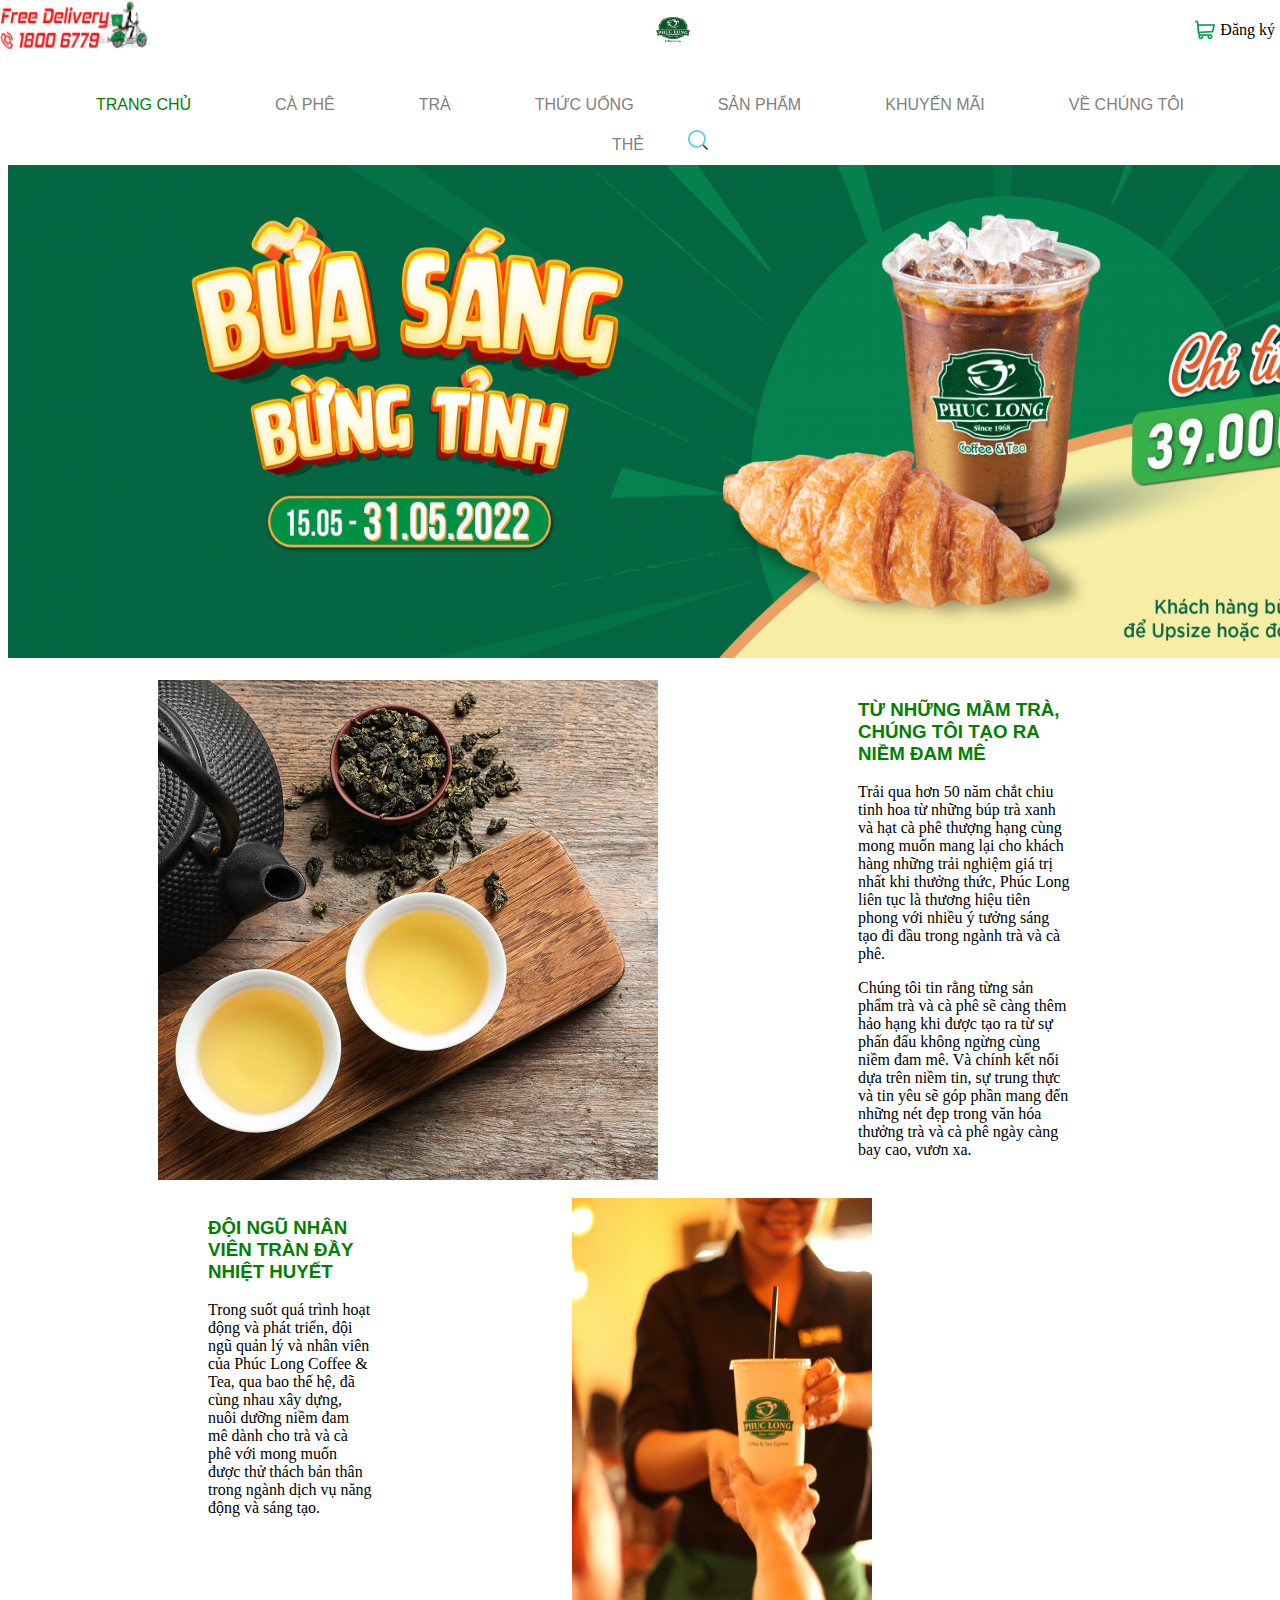
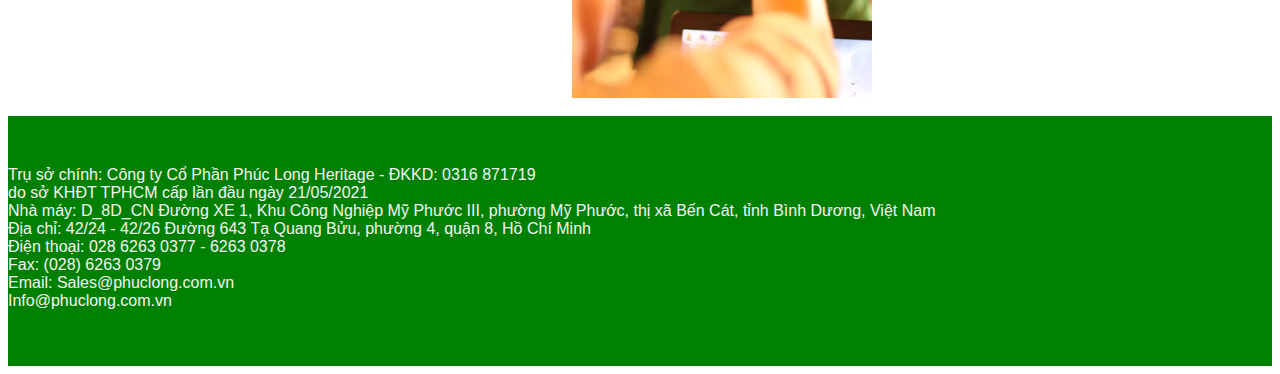
<file: index.html>
<!DOCTYPE html>
<html lang="en">
<head>
    <meta charset="UTF-8">
    <meta http-equiv="X-UA-Compatible" content="IE=edge">
    <meta name="viewport" content="width=device-width, initial-scale=1.0">
    <link rel="Stylesheet" href="css/index.css">
    <title>Phúc Long Coffee & Tea</title>
</head>
<body>
    <div class="hea">
    <main>
        <img src="img/gh.png" id="gh" width="150" height="50">
        <img src="img/pl.png" width="60" height="60">
        <a href="dangnhap.html" target="page" id="dk">Đăng ký</a>
        <img src="img/hang.png" id="h" width="20" height="20">
    </main>
    <nav>
        <a href="/index.html" target="page" id="tt">TRANG CHỦ</a>
        <a href="" target="page">CÀ PHÊ</a>
        <a href="" target="page">TRÀ</a>
        <a href="" target="page">THỨC UỐNG</a>
        <a href="/sanpham.html" target="page">SẢN PHẨM</a>
        <a href="" target="page">KHUYẾN MÃI</a>
        <a href="" target="page">VỀ CHÚNG TÔI</a>
        <a href="" target="page">THẺ</a>
        <img src="img/search.png" width="20" height="20">
    </nav>
</div>
    <header>
        <img src="img/banner.jpg" width="1500" height="500" style="margin-top: 150px;">
    </header>

    <div id="Container">
            <br>
            <div class="sp">
                <div class="ha">
                    <img src="/img/se1.jpg" id="gt" width="500" height="500"><br>
                </div>
                <div class="chu">
                   <h3><p>TỪ NHỮNG MẦM TRÀ, CHÚNG TÔI TẠO RA NIỀM ĐAM MÊ</p></h3> 
                    <p>Trải qua hơn 50 năm chắt chiu tinh hoa từ những búp trà xanh và hạt cà phê thượng hạng
                    cùng mong muốn mang lại cho khách hàng những trải nghiệm giá trị nhất khi thưởng thức,
                    Phúc Long liên tục là thương hiệu tiên phong với nhiều ý tưởng sáng tạo đi đầu trong
                    ngành trà và cà phê.
                    </p>
                    <p>
                    Chúng tôi tin rằng từng sản phẩm trà và cà phê sẽ càng thêm hảo hạng khi được tạo ra
                    từ sự phấn đấu không ngừng cùng niềm đam mê. Và chính kết nối dựa trên niềm tin, sự trung
                    thực và tin yêu sẽ góp phần mang đến những nét đẹp trong văn hóa thưởng trà và cà phê ngày càng
                    bay cao, vươn xa.
                    </p>
                </div>
                <br>
            </div>
            <br>
            <div class="sp1">
                    <div class="chu1">
                    <h3><p>ĐỘI NGŨ NHÂN VIÊN TRÀN ĐẦY NHIỆT HUYẾT</p></h3>
                    <p>Trong suốt quá trình hoạt động và phát triển, đội ngũ quản lý và nhân viên của Phúc Long
                        Coffee & Tea, qua bao thế hệ, đã cùng nhau xây dựng, nuôi dưỡng niềm đam mê dành cho trà
                        và cà phê với mong muốn được thử thách bản thân trong ngành dịch vụ năng động và sáng
                        tạo.</p>
                    </div>
                    <div class="ha1">
                        <img src="/img/se2.jpg" id="gt1" width="300" height="500"><br>
                     </div>
            </div>
    </div>
    <br>
    
        <footer>
            <div class="footer">
            Trụ sở chính: Công ty Cổ Phần Phúc Long Heritage - ĐKKD: 0316 871719<br>
            do sở KHĐT TPHCM cấp lần đầu ngày 21/05/2021<br>
            Nhà máy: D_8D_CN Đường XE 1, Khu Công Nghiệp Mỹ Phước III, phường Mỹ Phước, thị xã Bến Cát, tỉnh Bình
            Dương,
            Việt Nam<br>
            Địa chỉ: 42/24 - 42/26 Đường 643 Tạ Quang Bửu, phường 4, quận 8, Hồ Chí Minh<br>
            Điện thoại: 028 6263 0377 - 6263 0378<br>
            Fax: (028) 6263 0379<br>
            Email: Sales@phuclong.com.vn<br>
            Info@phuclong.com.vn<br>
        </div>
        </footer>
    

</body>

</html>
</file>
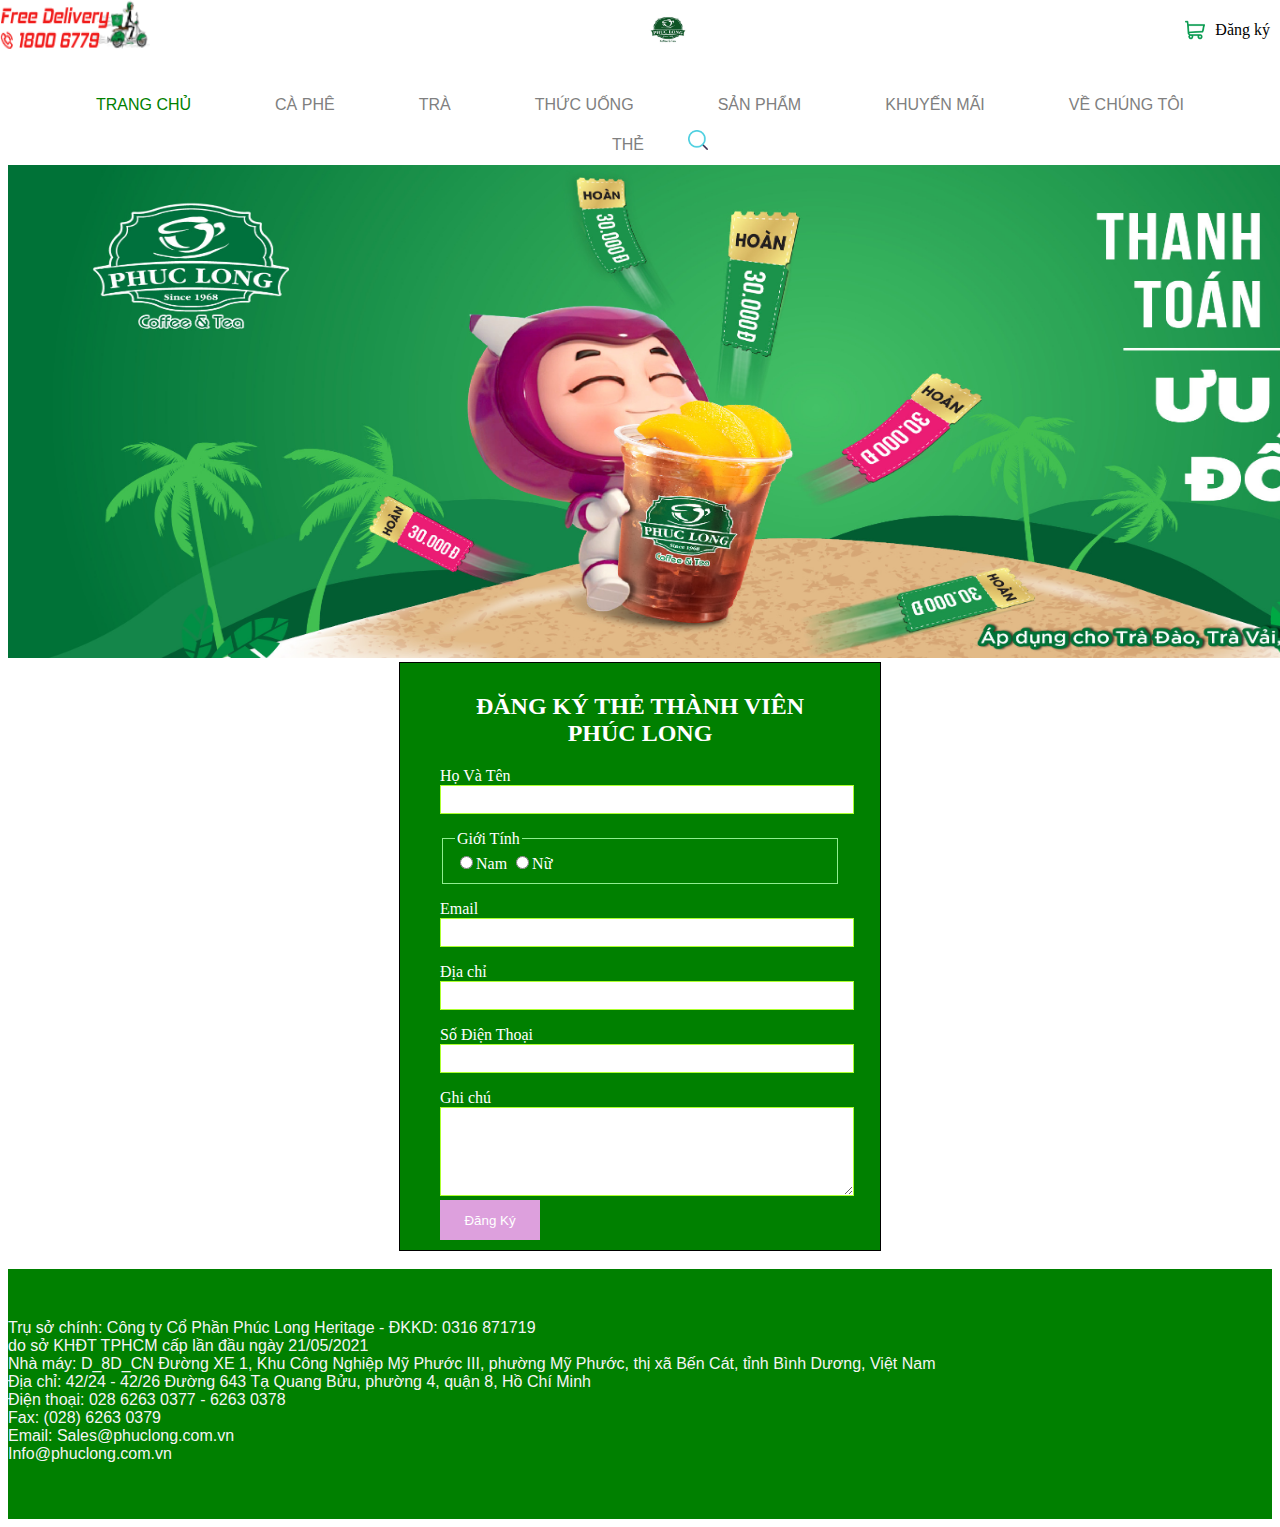
<file: dangnhap.html>
<!DOCTYPE html>
<html lang="en">
<head>
    <meta charset="UTF-8">
    <meta http-equiv="X-UA-Compatible" content="IE=edge">
    <meta name="viewport" content="width=device-width, initial-scale=1.0">
    <link rel="Stylesheet" href="css/dn.css">
    <title>Đăng Nhập</title>
</head>
<body>
    <div class="hea">
        <main>
            <img src="img/gh.png" id="gh" width="150" height="50">
            <img src="img/pl.png" width="60" height="60">
            <a href="dangnhap.html" target="page" id="dk">Đăng ký</a>
            <img src="img/hang.png" id="h" width="20" height="20">
        </main>
        <nav>
            <a href="/index.html" target="page" id="tt">TRANG CHỦ</a>
            <a href="" target="page">CÀ PHÊ</a>
            <a href="" target="page">TRÀ</a>
            <a href="" target="page">THỨC UỐNG</a>
            <a href="/sanpham.html" target="page">SẢN PHẨM</a>
            <a href="" target="page">KHUYẾN MÃI</a>
            <a href="" target="page">VỀ CHÚNG TÔI</a>
            <a href="" target="page">THẺ</a>
            <img src="img/search.png" width="20" height="20">
        </nav>
    </div>
        <header>
            <img src="img/dn.jpg" width="1500" height="500" style="margin-top: 150px;">
        </header>
    <form id="form1">
        <h2 style="text-align: center;">ĐĂNG KÝ THẺ THÀNH VIÊN PHÚC LONG</h2>
        <p>
            <label>Họ Và Tên</label><br>
            <input id="ht" type="text" class="txt">
        </p>
        <p>
            <fieldset id="fs1">
                <legend>Giới Tính</legend>
                <input type="radio" name="gt" value="Nam"><label>Nam</label>
                <input type="radio" name="gt" value="Nữ"><label>Nữ</label><br>
            </fieldset>
        </p>
        <p>
            <label>Email</label><br>
            <input id="email" type="text" class="txt">
        </p>
        <p>
            <label>Địa chỉ</label><br>
            <input id="dc" type="text" class="txt">
        </p>
        <p>
            <label>Số Điện Thoại</label><br>
            <input id="sdt" type="number" class="txt">
        </p>
        <label>Ghi chú</label><br>
        <textarea id="ghichu" cols="54" rows="5" class="txt"></textarea>
        <div id="baoloi"></div>
        <button type="button" onclick=" kiemtra();" id="dangki">Đăng Ký</button>
    </form>
    <br>
    
        <footer>
            <div class="footer">
            Trụ sở chính: Công ty Cổ Phần Phúc Long Heritage - ĐKKD: 0316 871719<br>
            do sở KHĐT TPHCM cấp lần đầu ngày 21/05/2021<br>
            Nhà máy: D_8D_CN Đường XE 1, Khu Công Nghiệp Mỹ Phước III, phường Mỹ Phước, thị xã Bến Cát, tỉnh Bình
            Dương,
            Việt Nam<br>
            Địa chỉ: 42/24 - 42/26 Đường 643 Tạ Quang Bửu, phường 4, quận 8, Hồ Chí Minh<br>
            Điện thoại: 028 6263 0377 - 6263 0378<br>
            Fax: (028) 6263 0379<br>
            Email: Sales@phuclong.com.vn<br>
            Info@phuclong.com.vn<br>
        </div>
        </footer>
        <script src="dangnhap.js"></script>
</body>
</html>
</file>
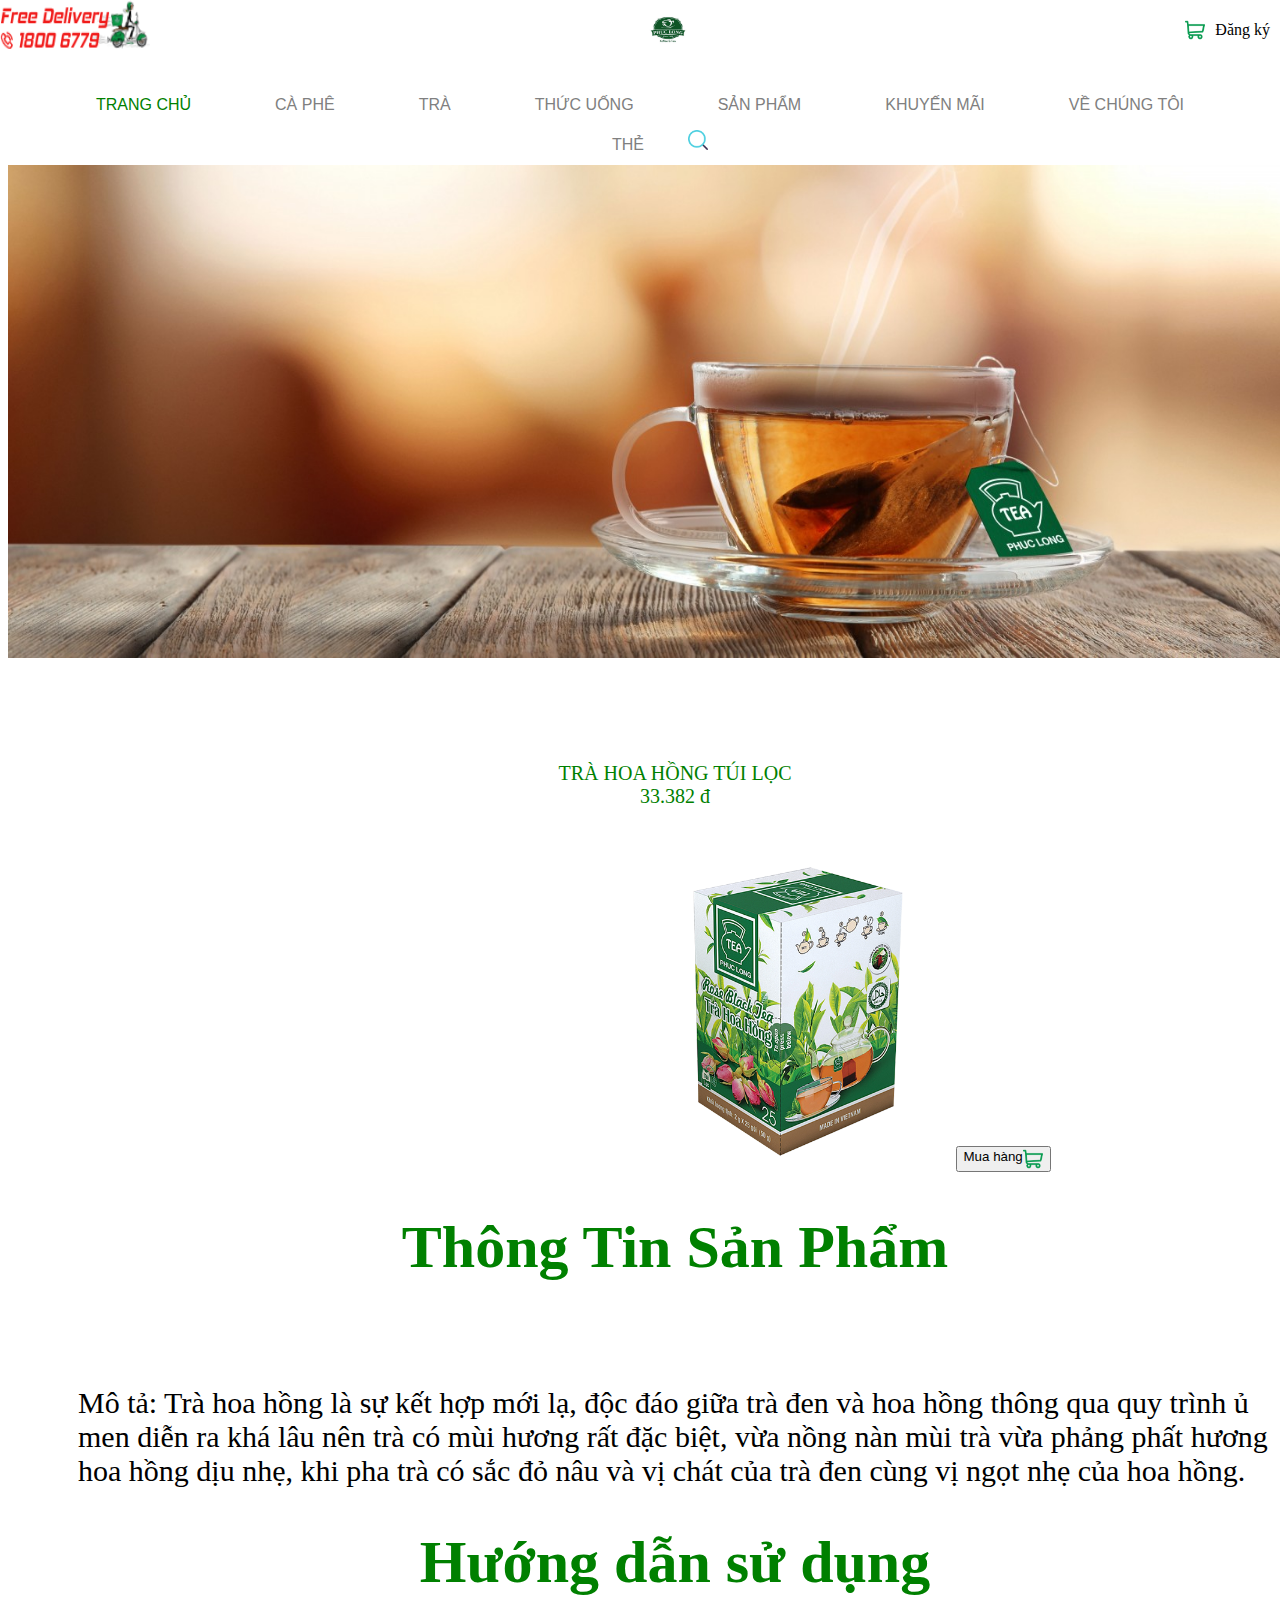
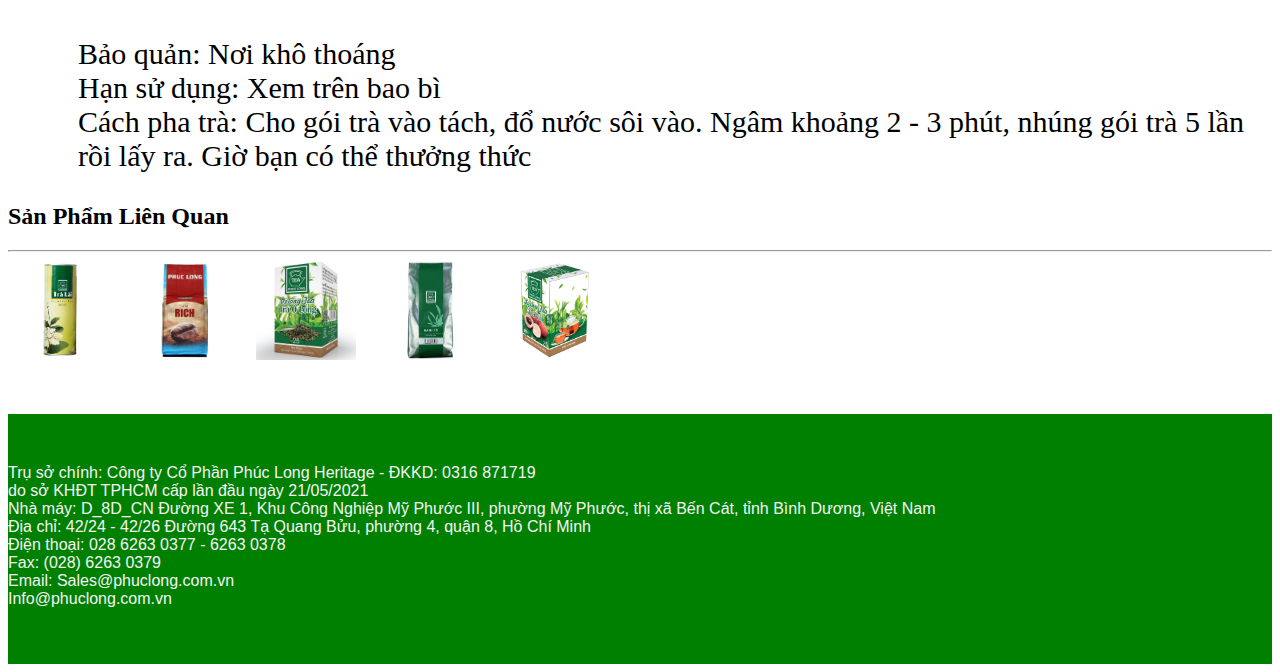
<file: details.html>
<!DOCTYPE html>
<html lang="en">

<head>
    <meta charset="UTF-8">
    <meta http-equiv="X-UA-Compatible" content="IE=edge">
    <meta name="viewport" content="width=device-width, initial-scale=1.0">
    <link rel="Stylesheet" href="css/details.css">
    <title>Thông tin trà hoa hồng</title>
</head>

<body>
    <div class="hea">
        <main>
            <img src="img/gh.png" id="gh" width="150" height="50">
            <img src="img/pl.png" width="60" height="60">
            <a href="dangnhap.html" target="page" id="dk">Đăng ký</a>
            <img src="img/hang.png" id="h" width="20" height="20">
        </main>
        <nav>
            <a href="/index.html" target="page" id="tt">TRANG CHỦ</a>
            <a href="" target="page">CÀ PHÊ</a>
            <a href="" target="page">TRÀ</a>
            <a href="" target="page">THỨC UỐNG</a>
            <a href="/sanpham.html" target="page">SẢN PHẨM</a>
            <a href="" target="page">KHUYẾN MÃI</a>
            <a href="" target="page">VỀ CHÚNG TÔI</a>
            <a href="" target="page">THẺ</a>
            <img src="img/search.png" width="20" height="20">
        </nav>
    </div>
    <header>
        <img src="img/tra.jpg" width="1500" height="500" style="margin-top: 150px;">
    </header>
    <div class="row">
        <article class="col-sm-9">
            <div class="row" style="margin-top: 100px; margin-left: 30px;">
                <div class="chu" style=" font-size: 30px;">
                    <ul>
                        <p id="tra">TRÀ HOA HỒNG TÚI LỌC<br>
                            33.382 đ</p><br>
                        <img src="img/tuiloc.png" width="300px" style="margin-left: 570px;">
                    <button><img src="img/hang.png" width="20px" style="float: right;">Mua hàng</button>
                        <h1 style="color:green ;">Thông Tin Sản Phẩm</h1><br>
                        <p>Mô tả: Trà hoa hồng là sự kết hợp mới lạ, độc đáo giữa trà đen và hoa hồng thông qua quy trình ủ
                        men diễn ra khá lâu nên trà có mùi hương rất đặc biệt, vừa nồng nàn mùi trà vừa phảng phất hương
                        hoa hồng dịu nhẹ, khi pha trà có sắc đỏ nâu và vị chát của trà đen cùng vị ngọt nhẹ của hoa
                        hồng.</p>
                           <h1> Hướng dẫn sử dụng</h1>
                            <p>Bảo quản: Nơi khô thoáng<br>
                                Hạn sử dụng: Xem trên bao bì<br>
                                Cách pha trà: Cho gói trà vào tách, đổ nước sôi vào. Ngâm khoảng 2 - 3 phút, nhúng gói trà 5 lần rồi lấy ra. Giờ bạn có thể thưởng thức</p>
                    </ul>
                </div>
            </div>
            <div class="row2">
                <div class="col-sm-12">
                    <h2>Sản Phẩm Liên Quan</h2>
                    <hr>
                    <img src="img/tlg.png" style="width: 100px; padding-right: 20px;">
                    <img src="img/cfrich.png" style="width: 100px;padding-right: 20px;">
                    <img src="img/otl.png" style="width: 100px;padding-right: 20px;">
                    <img src="img/tx.jpg" style="width: 100px;padding-right: 20px;">
                    <img src="img/tvtuiloc.png" style="width: 100px;">
                </div>
            </div>
        </article>
    </div>
    <footer>
        <div class="footer">
            Trụ sở chính: Công ty Cổ Phần Phúc Long Heritage - ĐKKD: 0316 871719<br>
            do sở KHĐT TPHCM cấp lần đầu ngày 21/05/2021<br>
            Nhà máy: D_8D_CN Đường XE 1, Khu Công Nghiệp Mỹ Phước III, phường Mỹ Phước, thị xã Bến Cát, tỉnh Bình
            Dương,
            Việt Nam<br>
            Địa chỉ: 42/24 - 42/26 Đường 643 Tạ Quang Bửu, phường 4, quận 8, Hồ Chí Minh<br>
            Điện thoại: 028 6263 0377 - 6263 0378<br>
            Fax: (028) 6263 0379<br>
            Email: Sales@phuclong.com.vn<br>
            Info@phuclong.com.vn<br>
        </div>
    </footer>
</body>

</html>
</file>
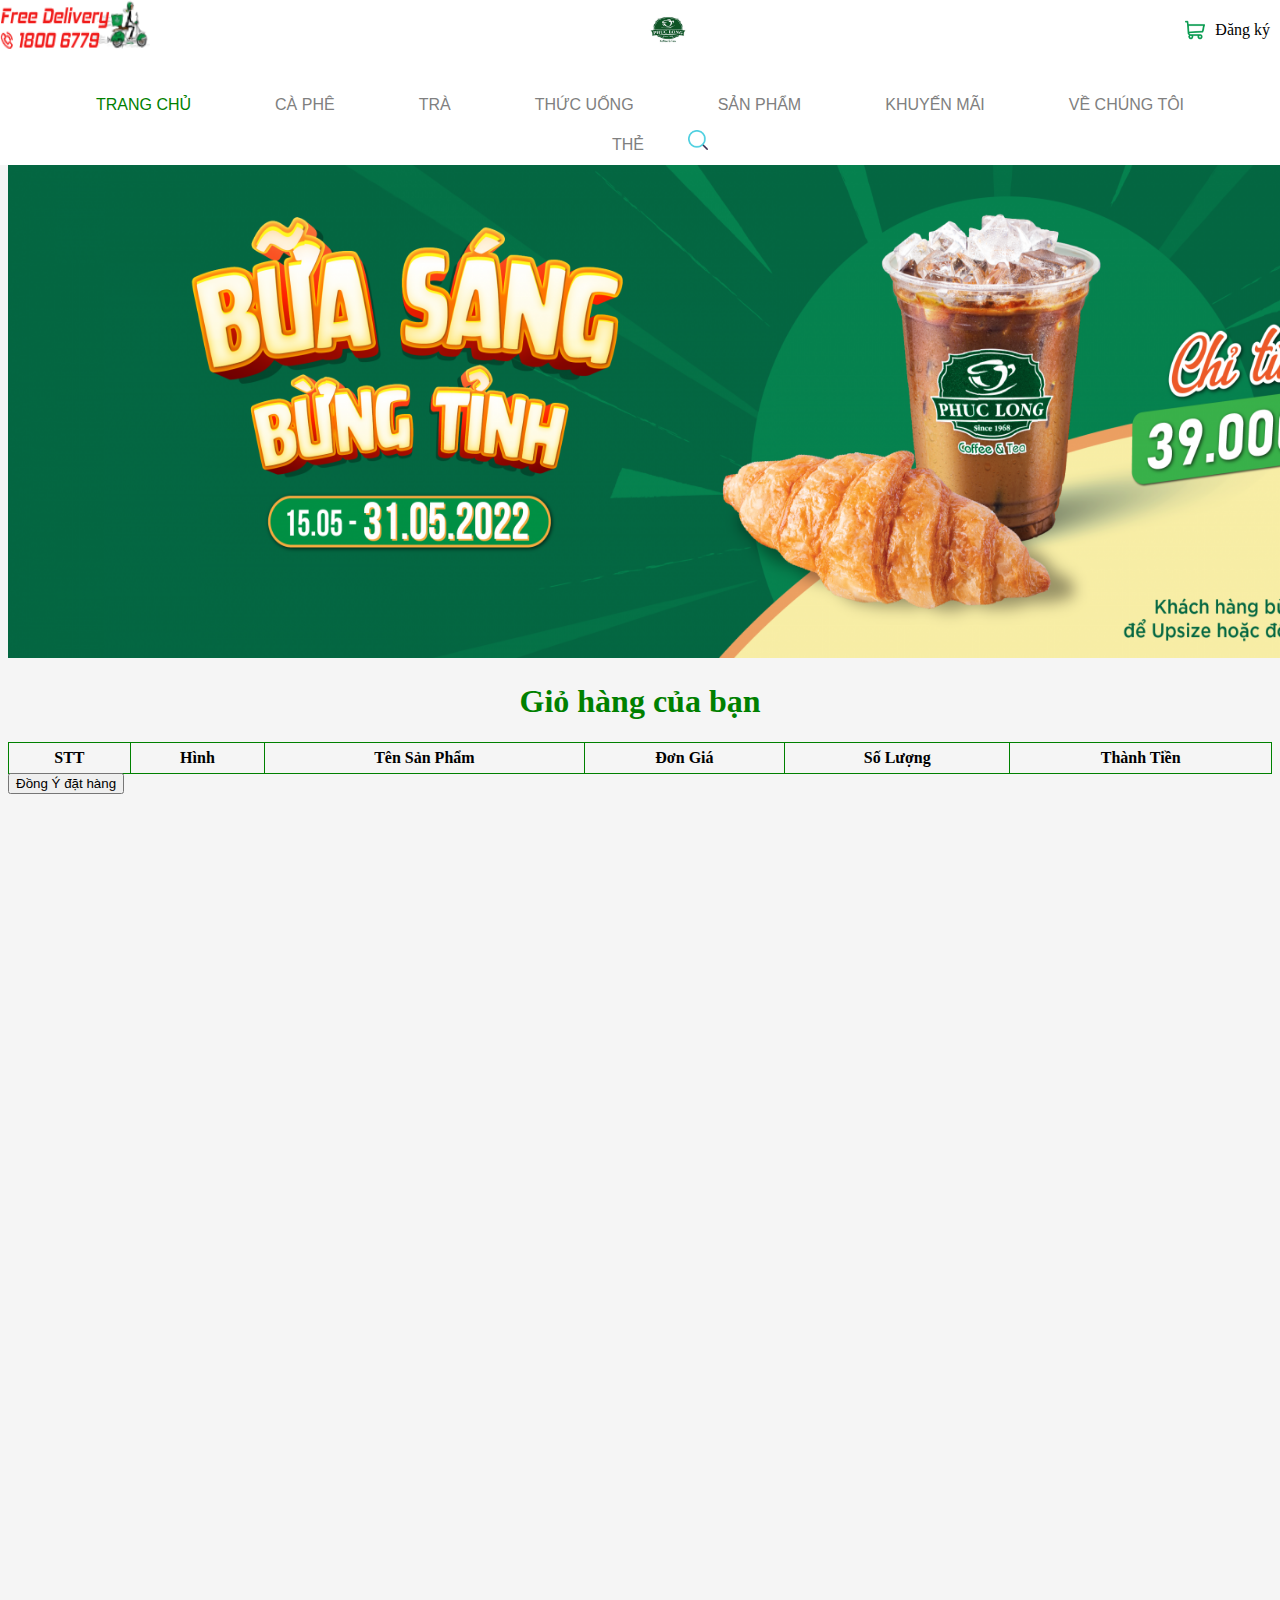
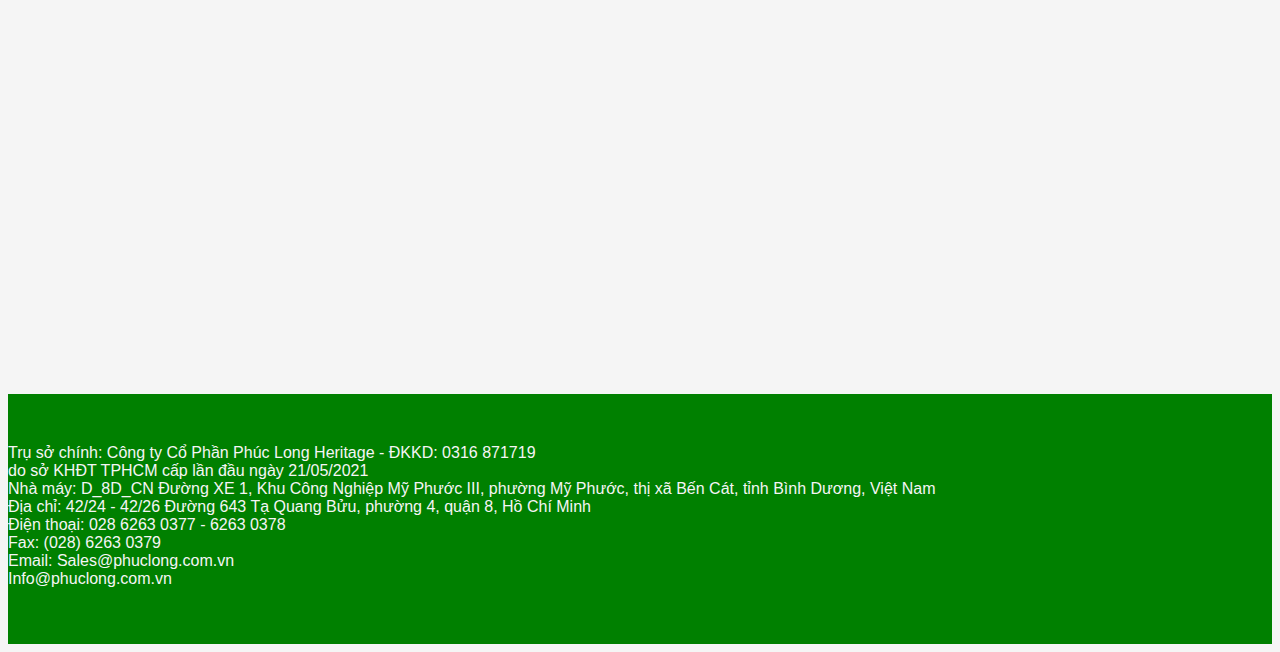
<file: giohang.html>
<!DOCTYPE html>
<html lang="en">
<head>
    <meta charset="UTF-8">
    <meta http-equiv="X-UA-Compatible" content="IE=edge">
    <meta name="viewport" content="width=device-width, initial-scale=1.0">
    <link rel="Stylesheet" href="css/index.css">
    <link rel="Stylesheet" href="css/sanpham.css">
    <title>Giỏ hàng của bạn</title>
</head>
<body>
    <div class="hea">
        <main>
            <img src="img/gh.png" id="gh" width="150" height="50">
            <img src="img/pl.png" width="60" height="60">
            <a href="dangnhap.html" target="page" id="dk">Đăng ký</a>
            <img src="img/hang.png" id="h" width="20" height="20">
        </main>
        <nav>
            <a href="/index.html" target="page" id="tt">TRANG CHỦ</a>
            <a href="" target="page">CÀ PHÊ</a>
            <a href="" target="page">TRÀ</a>
            <a href="" target="page">THỨC UỐNG</a>
            <a href="/sanpham.html" target="page">SẢN PHẨM</a>
            <a href="" target="page">KHUYẾN MÃI</a>
            <a href="" target="page">VỀ CHÚNG TÔI</a>
            <a href="" target="page">THẺ</a>
            <img src="img/search.png" width="20" height="20">
        </nav>
    </div>
        <header>
            <img src="img/banner.jpg" width="1500" height="500" style="margin-top: 150px;">
        </header>
        <div class="row mb">
            <h1>Giỏ hàng của bạn</h1>
            <table>
                <tr>
                    <th>STT</th>
                        <th>Hình</th>
                        <th>Tên Sản Phẩm</th>
                        <th>Đơn Giá</th>
                        <th>Số Lượng</th>
                        <th>Thành Tiền</th>
                </tr>
                <tr>
                    <tbody id="mycart"></tbody>
            </table>
        </div>
        <div class="row mb">
            <button class="dongy" onclick="dongydathang()">Đồng Ý đặt hàng</button>
        </div>
        <footer>
            <div class="footer">
                Trụ sở chính: Công ty Cổ Phần Phúc Long Heritage - ĐKKD: 0316 871719<br>
                do sở KHĐT TPHCM cấp lần đầu ngày 21/05/2021<br>
                Nhà máy: D_8D_CN Đường XE 1, Khu Công Nghiệp Mỹ Phước III, phường Mỹ Phước, thị xã Bến Cát, tỉnh Bình
                Dương,
                Việt Nam<br>
                Địa chỉ: 42/24 - 42/26 Đường 643 Tạ Quang Bửu, phường 4, quận 8, Hồ Chí Minh<br>
                Điện thoại: 028 6263 0377 - 6263 0378<br>
                Fax: (028) 6263 0379<br>
                Email: Sales@phuclong.com.vn<br>
                Info@phuclong.com.vn<br>
            </div>
        </footer>
        <script src="thuvien.js"></script>
        <script>
            showthanhtoan_trangthanhtoan()
        </script>
</body>
</html>
</file>
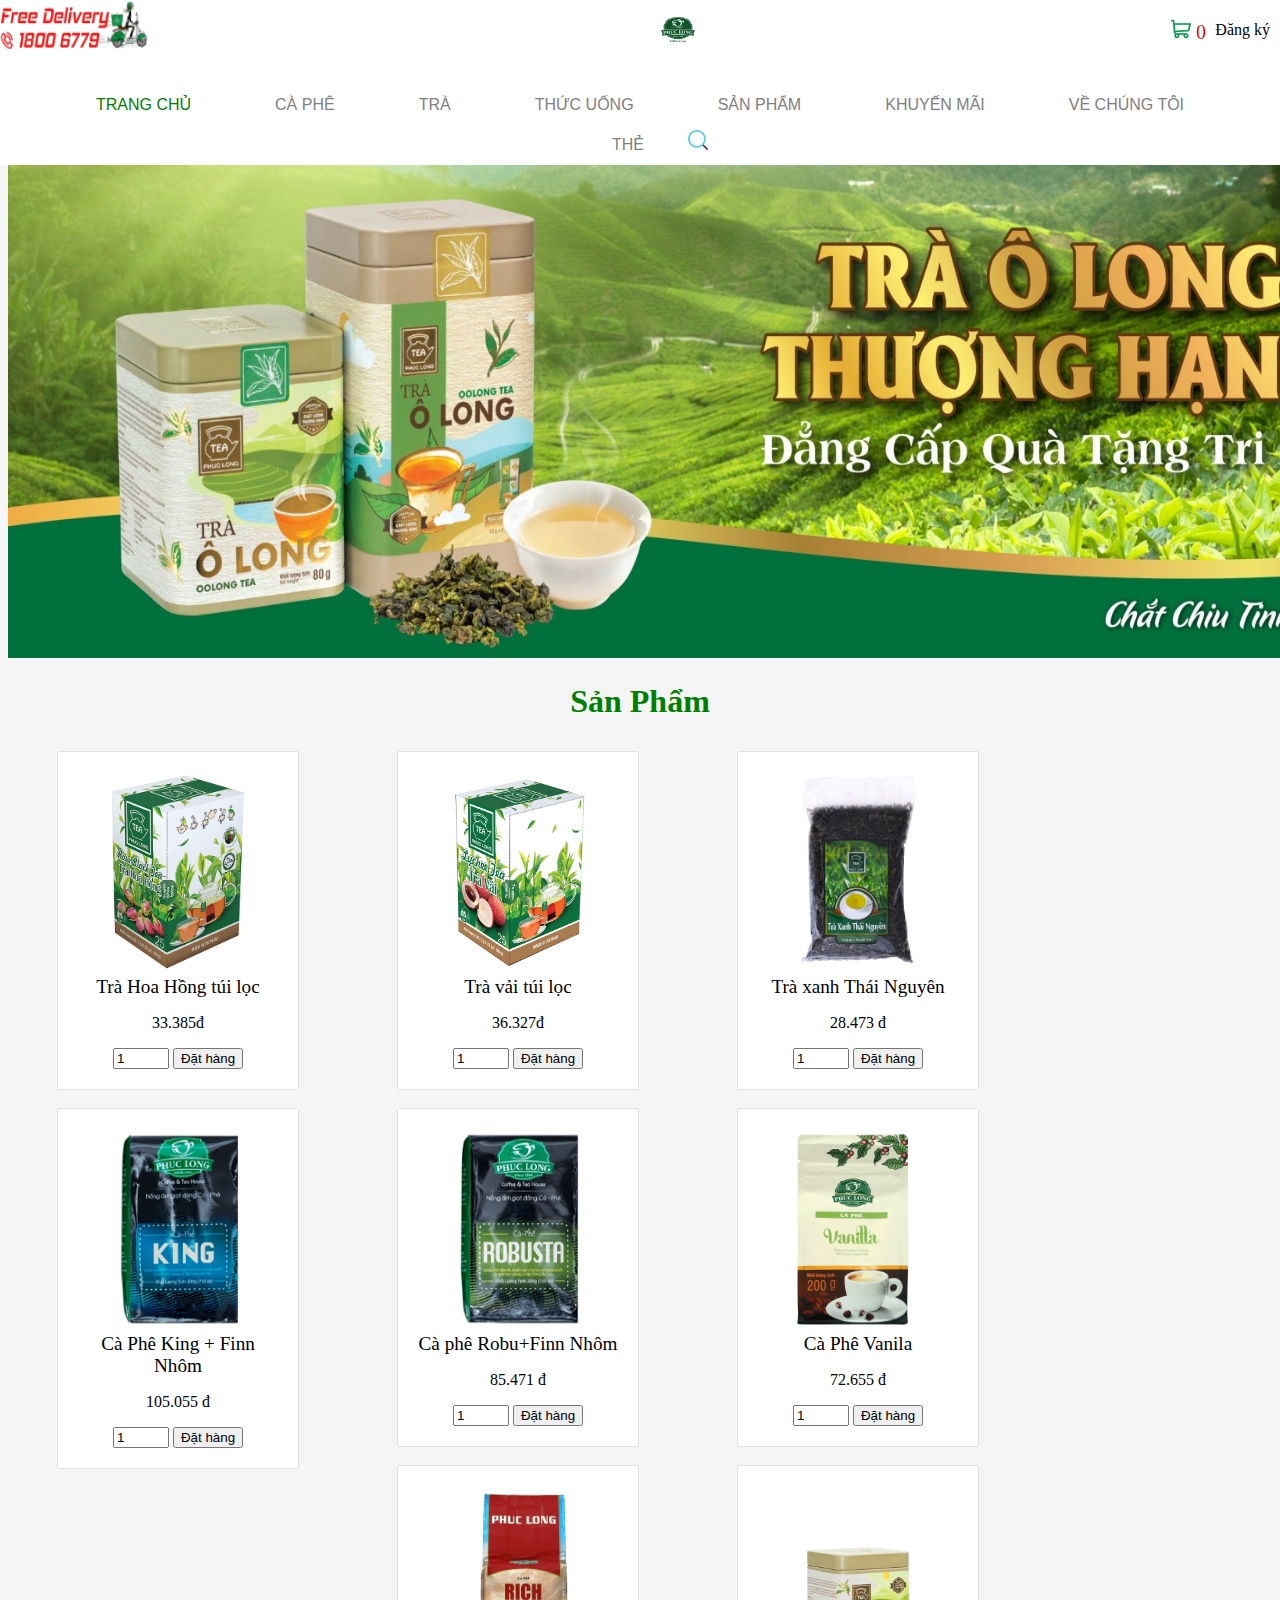
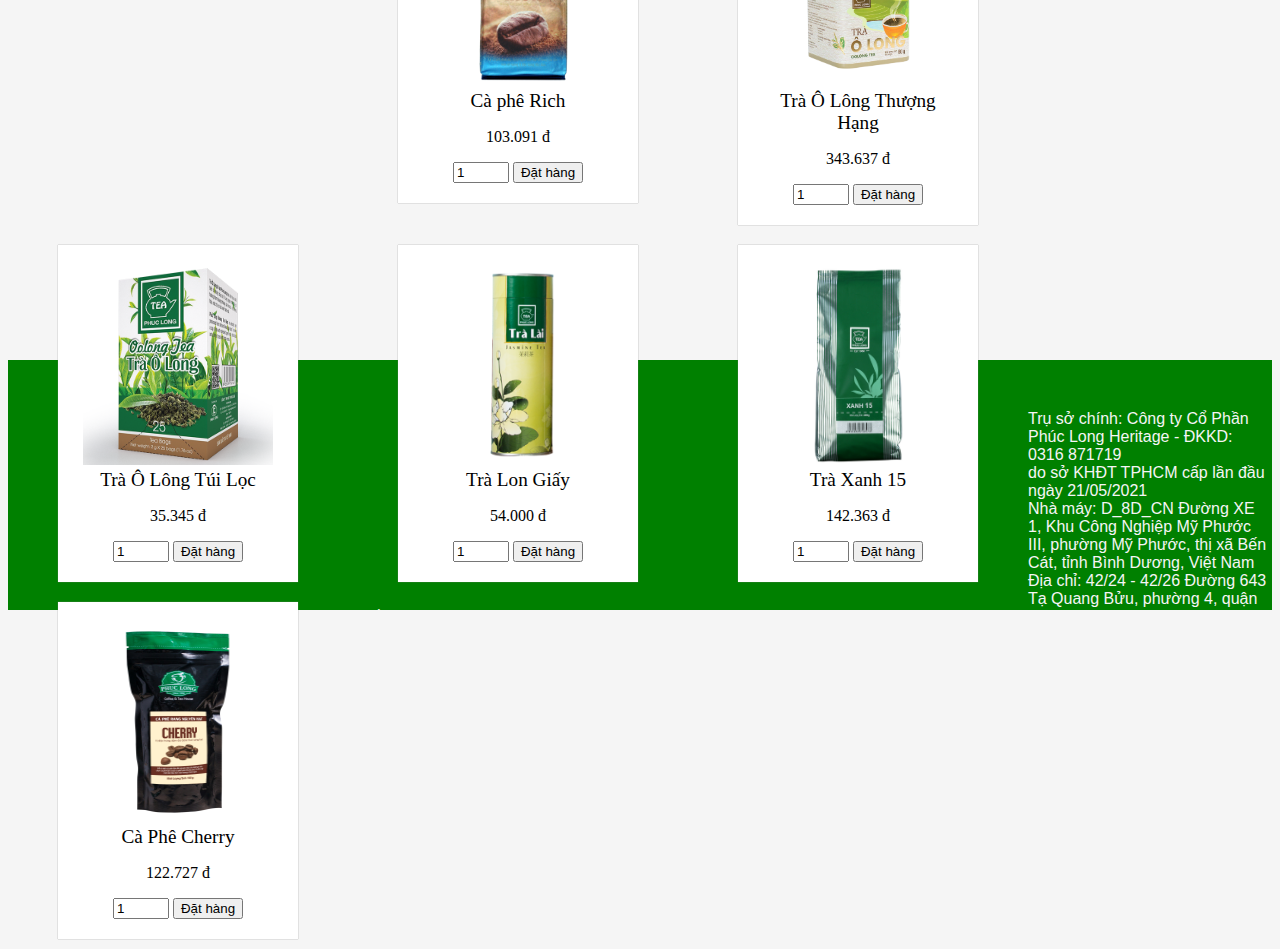
<file: sanpham.html>
<!DOCTYPE html>
<html lang="en">

<head>
    <meta charset="UTF-8">
    <meta http-equiv="X-UA-Compatible" content="IE=edge">
    <meta name="viewport" content="width=device-width, initial-scale=1.0">
    <link rel="Stylesheet" href="/css/sanpham.css">
    <title>Sản phẩm Phúc Long & Tea</title>
</head>
<body>
    <div class="hea">
        <main>
            <div class="giohang">
                <a onclick="showcart()"><img src="img/hang.png"><span id="countsp">0</span></a>
            </div>
            <div id="showcart">
                <table>
                    <tr>
                        <th>STT</th>
                        <th>Hình</th>
                        <th>Tên Sản Phẩm</th>
                        <th>Đơn Giá</th>
                        <th>Số Lượng</th>
                        <th>Thành Tiền</th>
                    </tr>
                    <tbody id="mycart">
                        <a href="giohang.html">Thanh toán</a>
                        </tbody>
                </table>
                
            </div>
            <img src="img/gh.png" id="gh" width="150" height="50">
            <img src="img/pl.png" width="60" height="60">
            <a href="dangnhap.html" target="page" id="dk">Đăng ký</a>
        </main>
        <nav>
            <a href="/index.html" target="page" id="tt">TRANG CHỦ</a>
            <a href="" target="page">CÀ PHÊ</a>
            <a href="" target="page">TRÀ</a>
            <a href="" target="page">THỨC UỐNG</a>
            <a href="/sanpham.html" target="page">SẢN PHẨM</a>
            <a href="" target="page">KHUYẾN MÃI</a>
            <a href="" target="page">VỀ CHÚNG TÔI</a>
            <a href="" target="page">THẺ</a>
            <img src="img/search.png" width="20" height="20">
        </nav>
    </div>
    <header>
        <img src="img/banner2.jpg" width="1500" height="500" style="margin-top: 150px;">
    </header>
        <h1 style="text-align: center;">Sản Phẩm</h1>
        <div class="Column">
            <div class="boxsp">
                <div class="sp img"><img src="img/tuiloc.png" height="200"></div>
                <div class="ten">Trà Hoa Hồng túi lọc</div>
                    <p><span>33.385đ</span></p>
                    <input type="number" name="soluong" min="1" max="10" value="1">
                    <button onclick="themvaogiohang(this)">Đặt hàng</button>
            </div>
            <div class="boxsp">
                <div class="sp img"><img src="img/tvtuiloc.png" height="200"></div>
                <div class="ten">Trà vải túi lọc</div>
                    <p><span>36.327đ</span></p>
                    <input type="number" name="soluong" min="1" max="10" value="1">
                    <button onclick="themvaogiohang(this)">Đặt hàng</button>
            </div>
            <div class="boxsp">
                <div class="sp img"><img src="img/txtn.jpg" height="200"></div>
                <div class="ten">Trà xanh Thái Nguyên</div>
                    <p><span>28.473 đ</span></p>
                    <input type="number" name="soluong" min="1" max="10" value="1">
                    <button onclick="themvaogiohang(this)">Đặt hàng</button>
            </div>
            <div class="boxsp">
                <div class="sp img"><img src="img/king+.png" height="200"></div>
                <div class="ten">Cà Phê King + Finn Nhôm</div>
                    <p><span>105.055 đ</span></p>
                    <input type="number" name="soluong" min="1" max="10" value="1">
                    <button onclick="themvaogiohang(this)">Đặt hàng</button>
            </div>
            <div class="boxsp">
                <div class="sp img"><img src="img/ru.png" height="200"></div>
                <div class="ten">Cà phê Robu+Finn Nhôm</div>
                    <p><span>85.471 đ</span></p>
                    <input type="number" name="soluong" min="1" max="10" value="1">
                    <button onclick="themvaogiohang(this)">Đặt hàng</button>
            </div>
            <div class="boxsp">
                <div class="sp img"><img src="img/cfvani.png" height="200"></div>
                <div class="ten">Cà Phê Vanila</div>
                    <p><span>72.655 đ</span></p>
                    <input type="number" name="soluong" min="1" max="10" value="1">
                    <button onclick="themvaogiohang(this)">Đặt hàng</button>
            </div>
            <div class="boxsp">
                <div class="sp img"><img src="img/cfrich.png" height="200"></div>
                <div class="ten">Cà phê Rich</div>
                    <p><span>103.091 đ</span></p>
                    <input type="number" name="soluong" min="1" max="10" value="1">
                    <button onclick="themvaogiohang(this)">Đặt hàng</button>
            </div>
            <div class="boxsp">
                <div class="sp img"><img src="img/th.png" height="200"></div>
                <div class="ten">Trà Ô Lông Thượng Hạng</div>
                    <p><span>343.637 đ</span></p>
                    <input type="number" name="soluong" min="1" max="10" value="1">
                    <button onclick="themvaogiohang(this)">Đặt hàng</button>
            </div>
            <div class="boxsp">
                <div class="sp img"><img src="img/otl.png" height="200"></div>
                <div class="ten">Trà Ô Lông Túi Lọc</div>
                    <p><span>35.345 đ</span></p>
                    <input type="number" name="soluong" min="1" max="10" value="1">
                    <button onclick="themvaogiohang(this)">Đặt hàng</button>
            </div>
            <div class="boxsp">
                <div class="sp img"><img src="img/tlg.png" height="200"></div>
                <div class="ten">Trà Lon Giấy</div>
                    <p><span>54.000 đ</span></p>
                    <input type="number" name="soluong" min="1" max="10" value="1">
                    <button onclick="themvaogiohang(this)">Đặt hàng</button>
            </div>
            <div class="boxsp">
                <div class="sp img"><img src="img/tx.jpg" height="200"></div>
                <div class="ten">Trà Xanh 15</div>
                    <p><span>142.363 đ</span></p>
                    <input type="number" name="soluong" min="1" max="10" value="1">
                    <button onclick="themvaogiohang(this)">Đặt hàng</button>
            </div>
            <div class="boxsp">
                <div class="sp img"><img src="img/cpc.jpg" height="200"></div>
                <div class="ten">Cà Phê Cherry</div>
                    <p><span>122.727 đ</span></p>
                    <input type="number" name="soluong" min="1" max="10" value="1">
                    <button onclick="themvaogiohang(this)">Đặt hàng</button>
            </div>
        </div>
        <br>
        <footer>
            <div class="footer">
                Trụ sở chính: Công ty Cổ Phần Phúc Long Heritage - ĐKKD: 0316 871719<br>
                do sở KHĐT TPHCM cấp lần đầu ngày 21/05/2021<br>
                Nhà máy: D_8D_CN Đường XE 1, Khu Công Nghiệp Mỹ Phước III, phường Mỹ Phước, thị xã Bến Cát, tỉnh Bình
                Dương,
                Việt Nam<br>
                Địa chỉ: 42/24 - 42/26 Đường 643 Tạ Quang Bửu, phường 4, quận 8, Hồ Chí Minh<br>
                Điện thoại: 028 6263 0377 - 6263 0378<br>
                Fax: (028) 6263 0379<br>
                Email: Sales@phuclong.com.vn<br>
                Info@phuclong.com.vn<br>
            </div>
        </footer>
        <script src="thuvien.js">
        </script>
</body>
</html>
</file>
<file: css/index.css>
nav{
    line-height: 40px;
    background-color: white;
    color: green;
    text-align: center;
    font-variant: small-caps;
}
nav>a{
    color: gray;
    text-decoration: none;
    margin: 0 40px;
    font-family: sans-serif;
}
nav>a:hover{
    color: green;
}
main{
    background-color: white;
    text-align: center;
}
main>a{
    color: black;
    text-decoration: none;
    margin: 0 5px;
}
main>a:hover{
    color: gray;
    text-decoration: underline;
}
#dk{
    float: right;
}
#gh{
    float: left;
}
#h{
    margin-top: 20px;
    float: right;
}
#gt{
    float: left;
}
#gt1{
    float: right;

}
h1{
    text-align: center;
    font-family: 'Times New Roman', Times, serif;
    color: green;
}
#post{
    width: 660px;
    height: 150px;
    background-color: white;
    float: left;
}
#sl{
    width: 300px;
    height: 150px;
    background-color: white;
    float: right;
}
#ng{
    float: right;
}
#tt{
    color: green;
}

.sp img{
    padding-left: 50px ;
}
.sp{
    display: flex;
}
.sp1{
    display: flex;
}
.ha{
    float:left;
    padding-left: 100px;
}
.ha1{
    float:left;
    padding-right: 400px;
}
.chu{
    float:right;
    padding-left: 200px;
    padding-right: 200px;
}
.chu1{
    float:right;
    padding-left: 200px;
    padding-right: 200px;
}
h3{
    color: green;
    font-family: sans-serif
}
footer{
    font-family: 'Segoe UI', Tahoma, Geneva, Verdana, sans-serif;
    font-size: 16px;
}
.footer{
    padding-top: 50px;
    height: 200px;
    background-color: green;
    color: whitesmoke;
}
.hea{
    height: 60px;
    position: fixed;
    top: 0;
    left: 0;
    right: 0;
    z-index: 999;
    line-height: 60px;
}
</file>
<file: css/dn.css>
#form1{
    width: 400px;
    margin: auto;
    padding: 10px 40px;
    background: green;
    border: 1px solid black;
    color: white;
}
#form1 .txt{
    width: 400px;
    padding: 6px;
    border: solid 1px greenyellow;
}
#form1 fieldset{
    border: solid 1px lightgreen;
    margin-top: 0;
}
#form1 #dangki{
    width: 100px;
    height: 40px;
    border: none;
    background-color: plum;
    color: white;
}
nav{
    line-height: 40px;
    background-color: white;
    color: green;
    text-align: center;
    font-variant: small-caps;
}
nav>a{
    color: gray;
    text-decoration: none;
    margin: 0 40px;
    font-family: sans-serif
}
nav>a:hover{
    color: green;
}
main{
    background-color: white;
    text-align: center;
}
main>a{
    color: black;
    text-decoration: none;
    margin: 0 10px;
}
main>a:hover{
    color: gray;
    text-decoration: underline;
}
#dk{
    float: right;
}
#gh{
    float: left;
}
#h{
    margin-top: 20px;
    float: right;
}
#gt{
    float: left;
}
#gt1{
    float: right;
    
}
h1{
    text-align: center;
    font-family: 'Times New Roman', Times, serif;
    color: green;
}
#post{
    width: 660px;
    height: 150px;
    background-color: white;
    float: left;
}
#sl{
    width: 300px;
    height: 150px;
    background-color: white;
    float: right;
}
#ng{
    float: right;
}
#tt{
    color: green;
}
footer{
    font-family: 'Segoe UI', Tahoma, Geneva, Verdana, sans-serif;
    font-size: 16px;
}
.footer{
    padding-top: 50px;
    height: 200px;
    background-color: green;
    color: whitesmoke;
}
.hea{
    height: 60px;
    position: fixed;
    top: 0;
    left: 0;
    right: 0;
    z-index: 999;
    line-height: 60px;
}
</file>
<file: css/details.css>
nav{
    line-height: 40px;
    background-color: white;
    color: green;
    text-align: center;
    font-variant: small-caps;
}
nav>a{
    color: gray;
    text-decoration: none;
    margin: 0 40px;
    font-family: sans-serif
}
nav>a:hover{
    color: green;
}
main{
    background-color: white;
    text-align: center;
}
main>a{
    color: black;
    text-decoration: none;
    margin: 0 10px;
}
main>a:hover{
    color: gray;
    text-decoration: underline;
}
#dk{
    float: right;
}
#gh{
    float: left;
}
#h{
    float: right;
    margin-top: 20px;
}
#gt{
    float: left;
}
#gt1{
    float: right;

}
h1{
    text-align: center;
    font-family: 'Times New Roman', Times, serif;
    color: green;
}
#post{
    width: 660px;
    height: 150px;
    background-color: white;
    float: left;
}
#sl{
    width: 300px;
    height: 150px;
    background-color: white;
    float: right;
}
#ng{
    float: right;
}
#tt{
    color: green;
}
#tra{
    color: green;
    text-align: center;
    font-size: 20px;
}
/* #chu{
    float:right;
    padding-left: 200px;
    padding-right: 200px;
} */
footer{
    font-family: 'Segoe UI', Tahoma, Geneva, Verdana, sans-serif;
    font-size: 16px;
}
.footer{
    margin-top: 50px;
    padding-top: 50px;
    height: 200px;
    background-color: green;
    color: whitesmoke;
}
.hea{
    height: 60px;
    position: fixed;
    top: 0;
    left: 0;
    right: 0;
    z-index: 999;
    line-height: 60px;
}
</file>
<file: css/sanpham.css>
body{
    background-color: whitesmoke;
}
nav{
    line-height: 40px;
    background-color: white;
    color: green;
    text-align: center;
    font-variant: small-caps;
}
nav>a{
    color: gray;
    text-decoration: none;
    margin: 0 40px;
    font-family: sans-serif
}
nav>a:hover{
    color: green;
}
main{
    background-color: white;
    text-align: center;
}
main>a{
    color: black;
    text-decoration: none;
    margin: 0 10px;
}
main>a:hover{
    color: gray;
    text-decoration: underline;
}
#dk{
    float: right;
}
#gh{
    float: left;
}
#h{
    float: right;
    margin-top: 20px;
}
h1{
    text-align: center;
    font-family: 'Times New Roman', Times, serif;
    color: green;
}
#post{
    width: 660px;
    height: 150px;
    background-color: white;
    float: left;
}
#sl{
    width: 300px;
    height: 150px;
    background-color: white;
    float: right;
}
#ng{
    float: right;
}
#tt{
    color: green;
}
.boxsp{
    background-color: white;
    box-shadow: 0 0 1px gray;
    padding: 20px;
    float: left;
    margin: 10px;
    text-align: center;
    /* padding-left: 50px;
    padding-right: 50px; */
    margin-left: 50px;
    margin-right: 50px;
    width: 200px;
}
.boxsp img{
    max-width: 95%;
}
.boxsp .ten{
    font-size: larger;
    color: black;
}
#showcart{
    position: fixed;
    border-radius: 10px;
    right: 20px;
    top: 70px;
    padding: 10px;
    background-color: white;
    border: 2px green solid;
}
footer{
    font-family: 'Segoe UI', Tahoma, Geneva, Verdana, sans-serif;
    font-size: 16px;
}
.footer{
    padding-top: 50px;
    height: 200px;
    background-color: green;
    color: whitesmoke;
    margin-top: 1200px;
}
.hea{
    height: 60px;
    position: fixed;
    top: 0;
    left: 0;
    right: 0;
    z-index: 999;
    line-height: 60px;
}
.giohang{
    position: fixed;
    border-radius: 5px;
    right: 70px;
    height: 10px;
    background-image: linear-gradient(white,white);
    padding: 4px;
}
.giohang img{
    width: 20px;
    margin-right: 5px;
}
.giohang span {
    font-size: 20px;
    color: red;
    height: 10px;
    line-height: 10px;
}
table{
    width: 100%;
    border-collapse: collapse;
}
th,td{
    background-color: whitesmoke;
    border: 1px solid green;
    padding: 6px;
    text-align: center;
}
td img{
    width: 60px;
    height: 60px;
}
</file>
